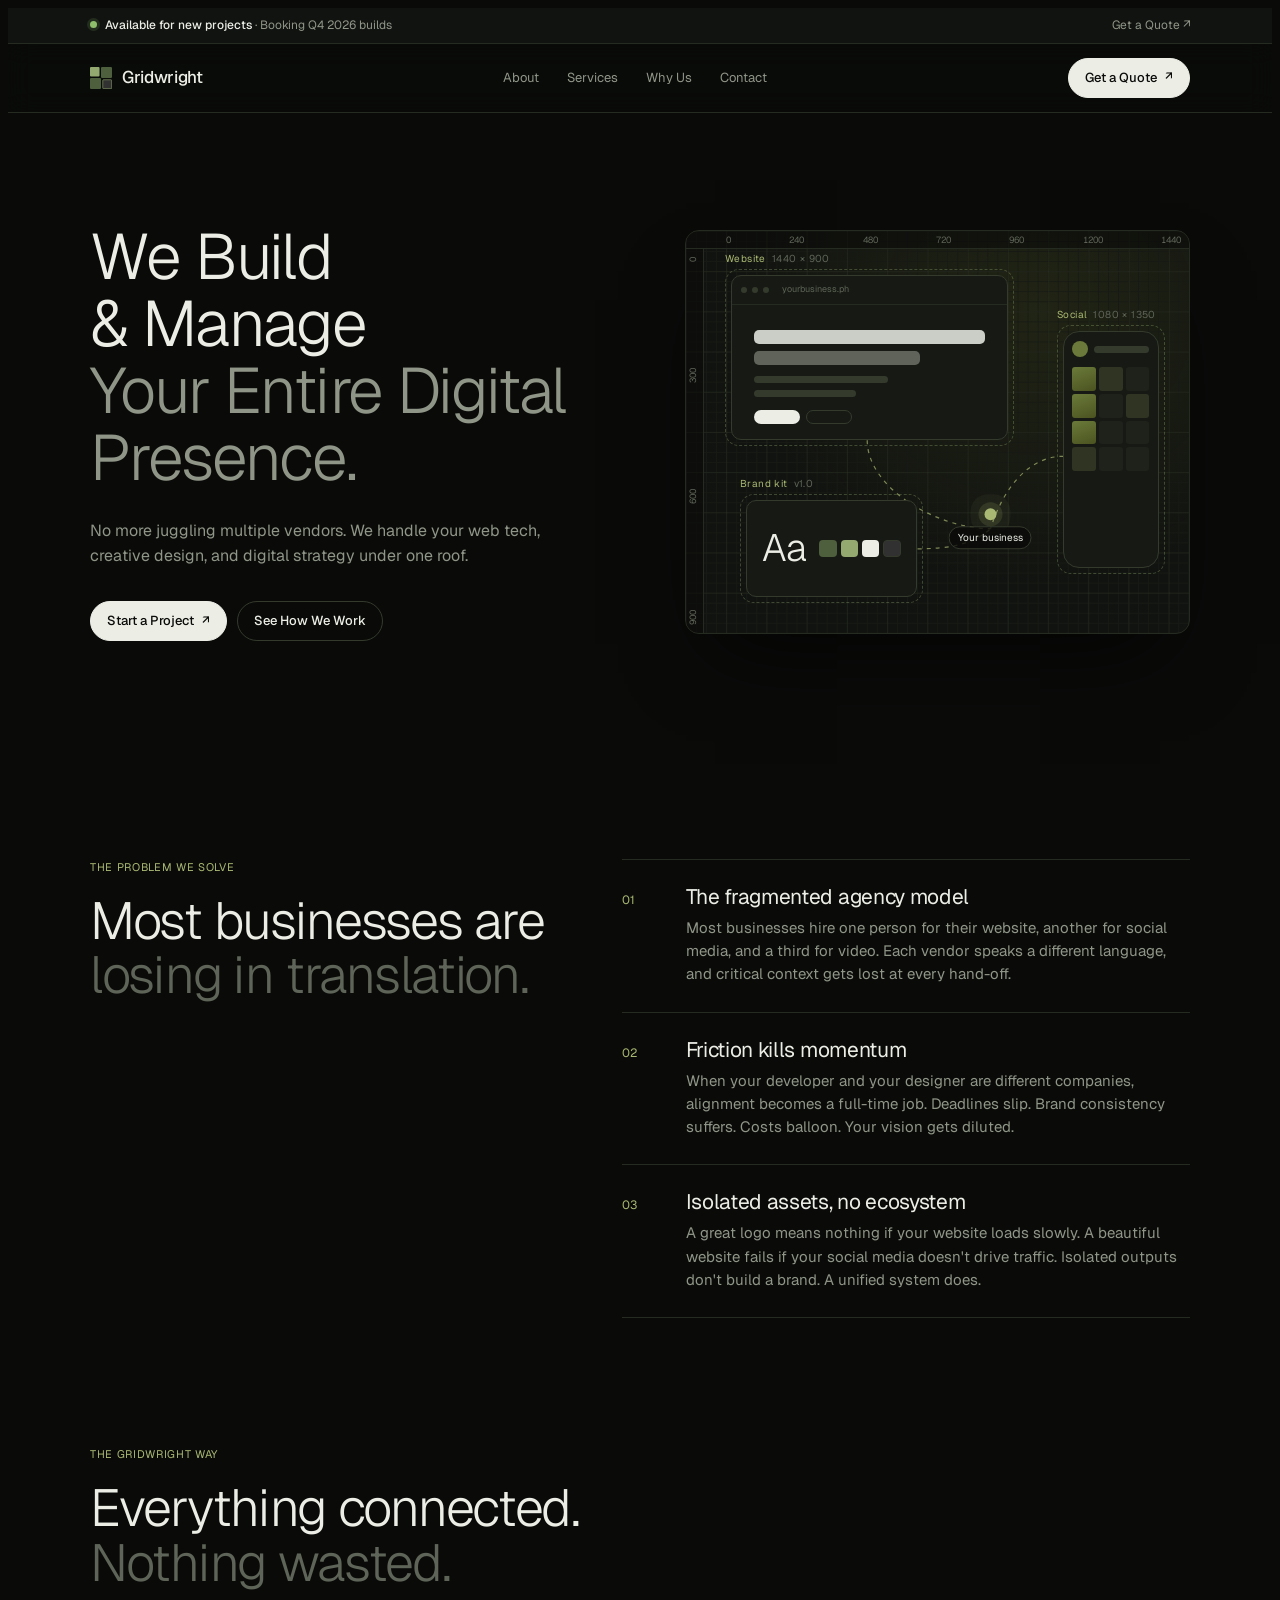
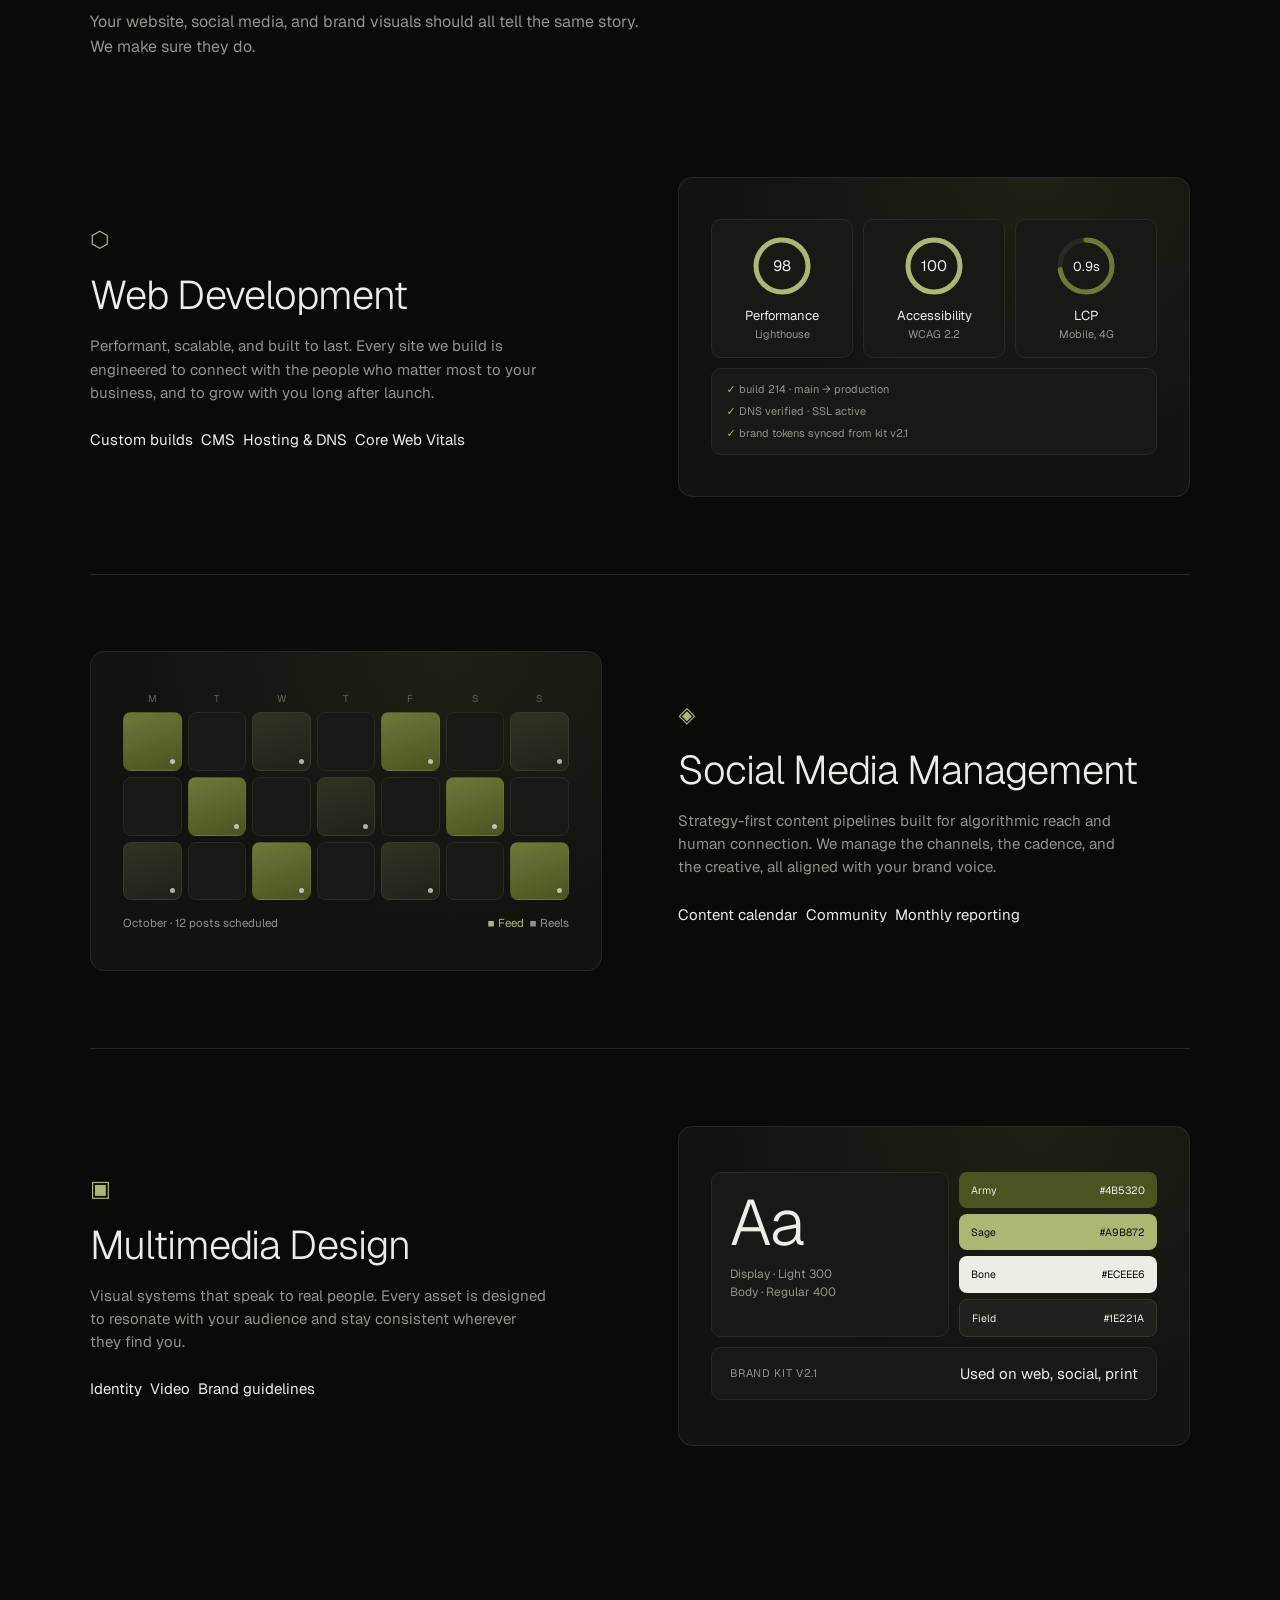
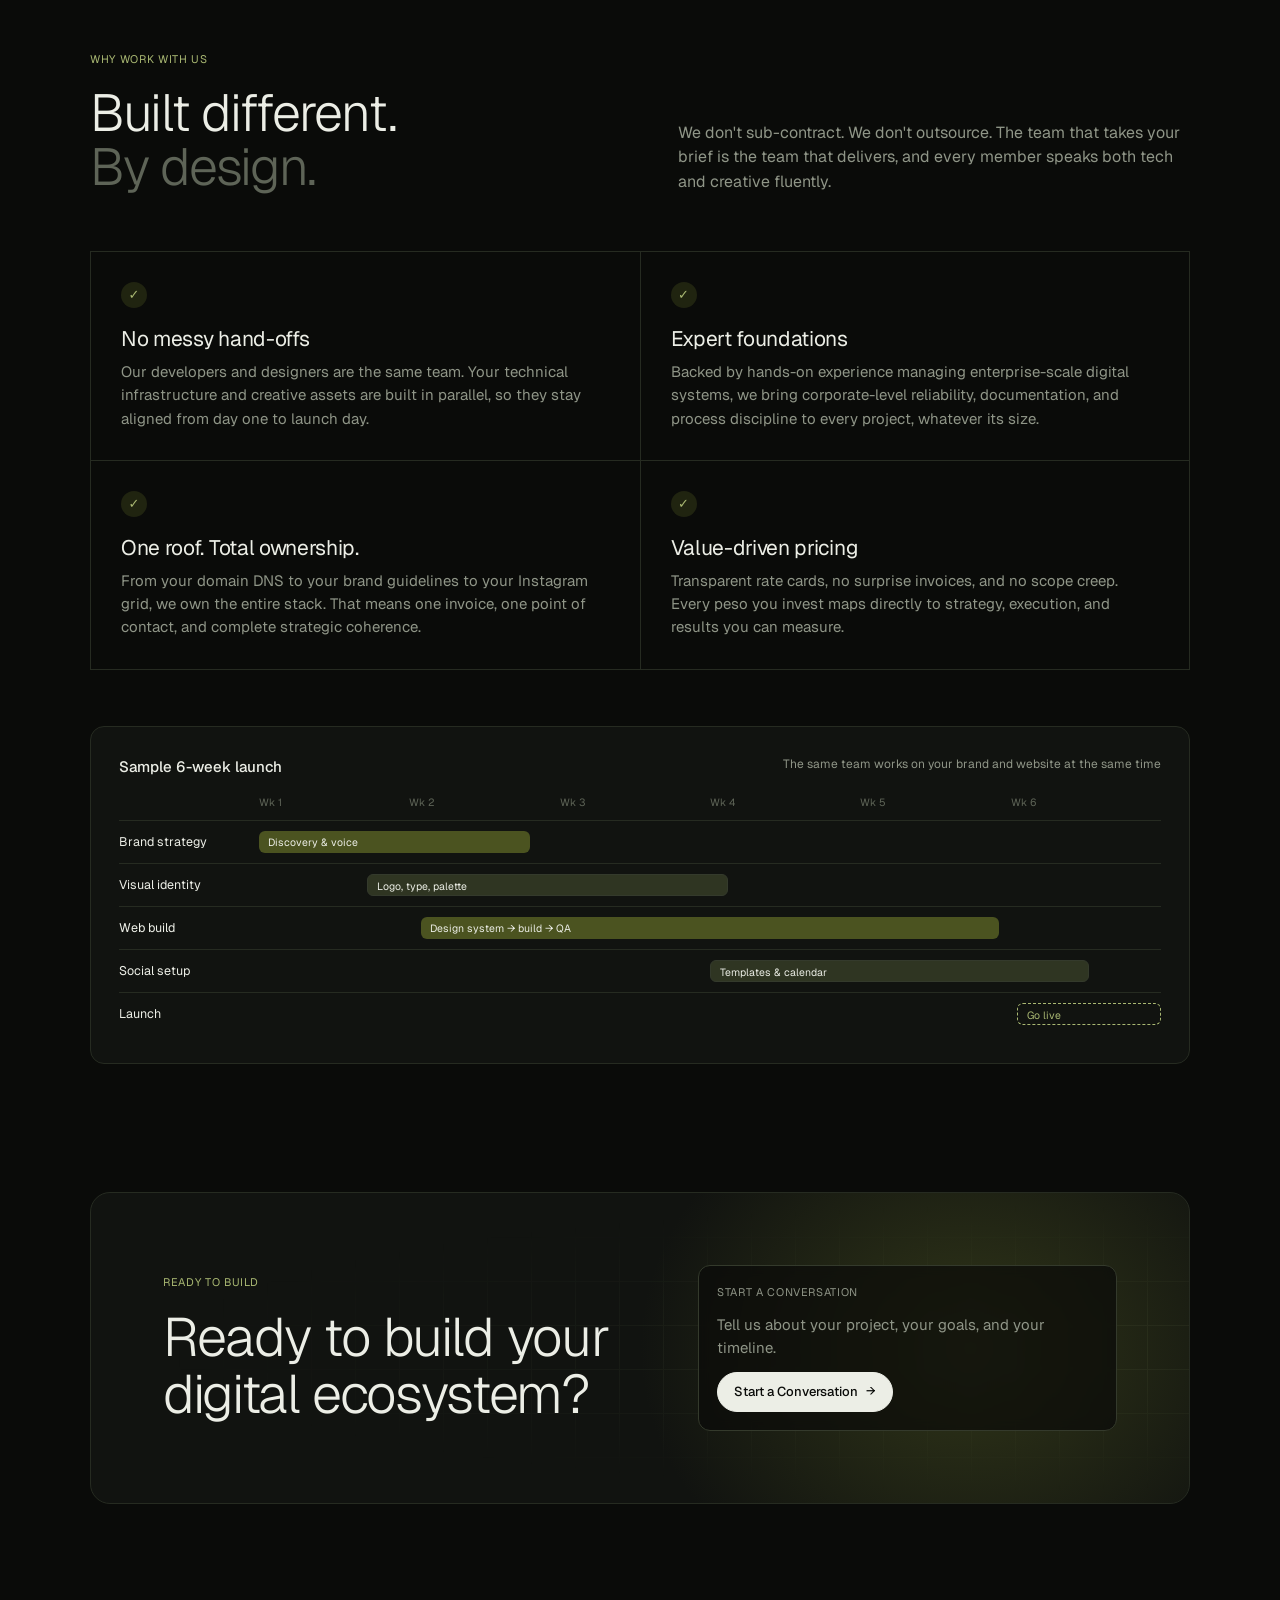
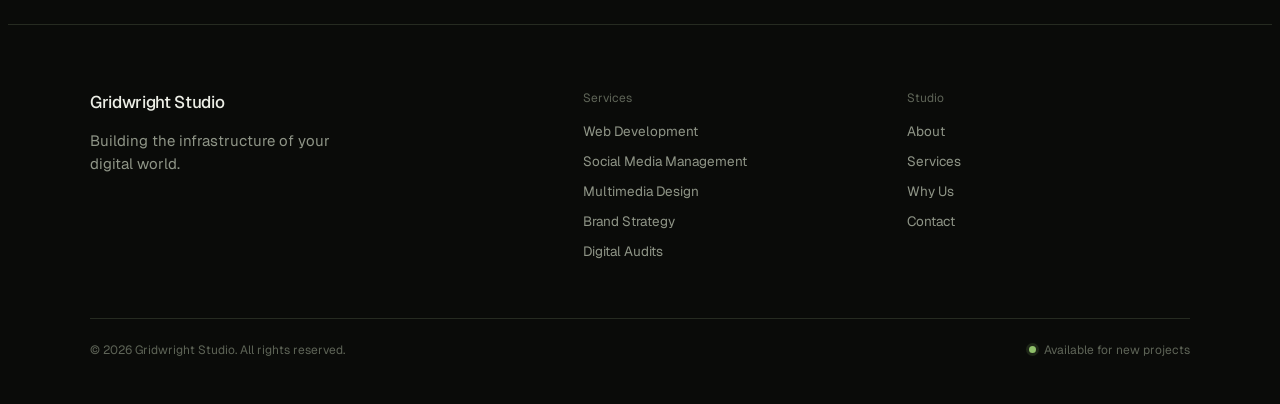
<file: index.html>
<!doctype html>
<html lang="en">
<head>
<meta charset="utf-8">
<meta name="viewport" content="width=device-width, initial-scale=1">
<meta name="description" content="Gridwright Studio builds and manages your entire digital presence. Web development, social media management, and multimedia design from one team, under one roof.">
<link rel="canonical" href="https://gridwrightstudio.com/">
<meta name="robots" content="index, follow, max-image-preview:large">
<meta name="theme-color" content="#0A0B09">

<!-- Icons (Google search results use these) -->
<link rel="icon" href="/favicon.ico" sizes="48x48">
<link rel="icon" href="/favicon.svg" type="image/svg+xml">
<link rel="icon" href="/favicon-96.png" type="image/png" sizes="96x96">
<link rel="apple-touch-icon" href="/apple-touch-icon.png">
<link rel="manifest" href="/site.webmanifest">

<!-- Link previews (Facebook, Messenger, LinkedIn, X, Viber) -->
<meta property="og:type" content="website">
<meta property="og:site_name" content="Gridwright Studio">
<meta property="og:url" content="https://gridwrightstudio.com/">
<meta property="og:title" content="Gridwright Studio | We Build &amp; Manage Your Entire Digital Presence">
<meta property="og:description" content="Gridwright Studio builds and manages your entire digital presence. Web development, social media management, and multimedia design from one team, under one roof.">
<meta property="og:image" content="https://gridwrightstudio.com/og-image.png">
<meta property="og:image:width" content="1200">
<meta property="og:image:height" content="630">
<meta property="og:image:alt" content="Gridwright Studio logo with the headline We Build and Manage Your Entire Digital Presence">
<meta name="twitter:card" content="summary_large_image">
<meta name="twitter:title" content="Gridwright Studio">
<meta name="twitter:description" content="Gridwright Studio builds and manages your entire digital presence. Web development, social media management, and multimedia design from one team, under one roof.">
<meta name="twitter:image" content="https://gridwrightstudio.com/og-image.png">

<script type="application/ld+json">
{
 "@context": "https://schema.org",
 "@graph": [
  {
   "@type": "Organization",
   "@id": "https://gridwrightstudio.com/#org",
   "name": "Gridwright Studio",
   "url": "https://gridwrightstudio.com/",
   "logo": "https://gridwrightstudio.com/icon-512.png",
   "image": "https://gridwrightstudio.com/og-image.png",
   "description": "Gridwright Studio builds and manages your entire digital presence. Web development, social media management, and multimedia design from one team, under one roof.",
   "slogan": "Building the infrastructure of your digital world."
  },
  {
   "@type": "WebSite",
   "@id": "https://gridwrightstudio.com/#website",
   "url": "https://gridwrightstudio.com/",
   "name": "Gridwright Studio",
   "publisher": {
    "@id": "https://gridwrightstudio.com/#org"
   }
  },
  {
   "@type": "ProfessionalService",
   "name": "Gridwright Studio",
   "url": "https://gridwrightstudio.com/",
   "image": "https://gridwrightstudio.com/og-image.png",
   "parentOrganization": {
    "@id": "https://gridwrightstudio.com/#org"
   },
   "hasOfferCatalog": {
    "@type": "OfferCatalog",
    "name": "Services",
    "itemListElement": [
     {
      "@type": "Offer",
      "itemOffered": {
       "@type": "Service",
       "name": "Web Development"
      }
     },
     {
      "@type": "Offer",
      "itemOffered": {
       "@type": "Service",
       "name": "Social Media Management"
      }
     },
     {
      "@type": "Offer",
      "itemOffered": {
       "@type": "Service",
       "name": "Multimedia Design"
      }
     },
     {
      "@type": "Offer",
      "itemOffered": {
       "@type": "Service",
       "name": "Brand Strategy"
      }
     },
     {
      "@type": "Offer",
      "itemOffered": {
       "@type": "Service",
       "name": "Digital Audits"
      }
     }
    ]
   }
  }
 ]
}
</script>

<title>Gridwright Studio | Web Development, Social Media &amp; Multimedia Design</title>
<link rel="preconnect" href="https://fonts.googleapis.com">
<link rel="preconnect" href="https://fonts.gstatic.com" crossorigin>
<link rel="stylesheet" href="https://fonts.googleapis.com/css2?family=Geist:wght@300;400;500&display=swap">
<style>
:root{
  color-scheme: dark;
  --bg:#0A0B09;
  --surface:#111310;
  --panel:#171A14;
  --panel-2:#1E221A;
  --line:#262B21;
  --line-2:#343A2C;
  --text:#ECEEE6;
  --muted:#8F9587;
  --faint:#5E6457;
  --olive:#4B5320;      /* army green */
  --olive-2:#6B7A3A;
  --olive-hi:#A9B872;   /* legible accent on black */
  --ok:#8FBF6A;
  --warn:#D9A55B;
  --sans:"Geist","Helvetica Neue",Arial,system-ui,sans-serif;
  --mono:"Geist","Helvetica Neue",Arial,system-ui,sans-serif;
  --r:14px;
}
*{box-sizing:border-box}
html{scroll-behavior:smooth}
body{background:var(--bg);color:var(--text);font-family:var(--sans);font-size:15px;line-height:1.55;-webkit-font-smoothing:antialiased}
a{color:inherit;text-decoration:none}
.wrap{max-width:1180px;margin-inline:auto;padding-inline:clamp(16px,4vw,40px)}
h1,h2,h3{font-weight:300;letter-spacing:-.025em;line-height:1.05;margin:0;text-wrap:balance}
p{margin:0}
.mono{font-family:var(--mono);font-size:11px;letter-spacing:.06em;text-transform:uppercase}
:focus-visible{outline:2px solid var(--olive-hi);outline-offset:3px;border-radius:6px}

/* announce + nav */
.announce{border-bottom:1px solid var(--line);background:var(--surface);font-size:12px;color:var(--muted)}
.announce .wrap{display:flex;justify-content:space-between;align-items:center;gap:16px;padding-block:8px}
.announce b{color:var(--text);font-weight:500}
.dot{display:inline-block;width:7px;height:7px;border-radius:50%;background:var(--ok);margin-right:8px;box-shadow:0 0 0 3px rgba(143,191,106,.15);vertical-align:1px}
nav{position:sticky;top:env(safe-area-inset-top,0px);z-index:10;background:rgba(10,11,9,.82);backdrop-filter:blur(12px);border-bottom:1px solid var(--line)}
nav .wrap{display:flex;align-items:center;justify-content:space-between;gap:20px;padding-block:14px}
.logo{display:flex;align-items:center;gap:10px;font-weight:500;font-size:17px;letter-spacing:-.02em}
.logo svg{width:22px;height:22px}
.links{display:flex;gap:28px;font-size:13px;color:var(--muted)}
.links a:hover{color:var(--text)}
.btn{display:inline-flex;align-items:center;gap:8px;font-size:13px;font-weight:500;padding:9px 16px;border-radius:999px;background:var(--text);color:var(--bg);border:1px solid var(--text);cursor:pointer;font-family:inherit;transition:background .2s,color .2s}
.btn:hover{background:var(--olive-hi);border-color:var(--olive-hi)}
.btn.ghost{background:transparent;color:var(--text);border-color:var(--line-2)}
.btn.ghost:hover{border-color:var(--olive-hi);color:var(--olive-hi);background:transparent}
.arr{font-size:12px}

/* hero */
.hero{padding-block:clamp(56px,9vw,110px) clamp(48px,7vw,90px);display:grid;grid-template-columns:1.05fr 1fr;gap:clamp(32px,5vw,64px);align-items:center}
.hero h1{font-size:clamp(42px,5vw,72px)}
.hero h1 span{color:var(--muted)}
.hero .lede{max-width:44ch;color:var(--muted);margin-top:28px;font-size:16px}
.hero .ctas{display:flex;gap:10px;flex-wrap:wrap;margin-top:32px}

/* blueprint canvas hero */
.bp{position:relative;aspect-ratio:5/4;max-width:100%;border:1px solid var(--line);border-radius:var(--r);overflow:hidden;background:
 linear-gradient(rgba(147,169,112,.07) 1px,transparent 1px) 0 0/100% 10%,
 linear-gradient(90deg,rgba(147,169,112,.07) 1px,transparent 1px) 0 0/8% 100%,
 linear-gradient(#171a14 1px,transparent 1px) 0 0/100% 2.5%,
 linear-gradient(90deg,#171a14 1px,transparent 1px) 0 0/2% 100%,
 radial-gradient(ellipse at 70% 20%,rgba(75,83,32,.28),transparent 60%),var(--surface);
 box-shadow:0 40px 80px -30px rgba(0,0,0,.8)}
.bp-ruler{position:absolute;display:flex;justify-content:space-between;font-size:9px;color:var(--faint);font-variant-numeric:tabular-nums;pointer-events:none}
.bp-ruler.x{left:0;right:0;top:0;height:18px;padding:3px 8px 0 8%;border-bottom:1px solid var(--line);background:rgba(10,11,9,.6)}
.bp-ruler.y{top:18px;bottom:0;left:0;width:18px;flex-direction:column;padding:8px 0;align-items:center;border-right:1px solid var(--line);background:rgba(10,11,9,.6)}
.bp-ruler.y span{writing-mode:vertical-rl;transform:rotate(180deg)}
.bp-obj{position:absolute;border-radius:10px;background:var(--panel);border:1px solid var(--line-2);animation:bpIn .9s cubic-bezier(.2,.7,.2,1) both}
.bp-obj::before{content:"";position:absolute;inset:-7px;border:1px dashed rgba(147,169,112,.35);border-radius:14px;pointer-events:none}
.bp-tag{position:absolute;top:-25px;left:-7px;font-size:10px;letter-spacing:.04em;color:var(--olive-hi);display:flex;gap:6px;align-items:center;white-space:nowrap}
.bp-tag i{font-style:normal;color:var(--faint)}
.bp-web{left:9%;top:11%;width:55%;height:41%;animation-delay:.1s}
.bp-phone{left:75%;top:25%;width:19%;height:59%;border-radius:16px;animation-delay:.3s}
.bp-brand{left:12%;top:67%;width:34%;height:24%;animation-delay:.5s}
.bp-bar{display:flex;gap:5px;align-items:center;padding:7px 9px;border-bottom:1px solid var(--line)}
.bp-bar b{width:6px;height:6px;border-radius:50%;background:var(--line-2)}
.bp-bar span{margin-left:8px;font-size:9px;color:var(--faint)}
.bp-l{height:7px;border-radius:4px;background:var(--line-2)}
.bp-web .in{padding:9% 8%;display:grid;gap:7px}
.bp-web .h{height:14px;border-radius:5px;background:var(--text);opacity:.85}
.bp-web .h.d{background:var(--muted);opacity:.6;width:72%}
.bp-web .btns{display:flex;gap:6px;margin-top:6px}
.bp-web .btns i{width:46px;height:14px;border-radius:9px;background:var(--text)}
.bp-web .btns i+i{background:none;border:1px solid var(--line-2)}
.bp-phone .in{padding:10% 9%;display:grid;gap:6px}
.bp-phone .prof{display:flex;gap:6px;align-items:center}
.bp-phone .prof b{width:16px;height:16px;border-radius:50%;background:var(--olive-2)}
.bp-phone .feed{display:grid;grid-template-columns:repeat(3,1fr);gap:3px;margin-top:4px}
.bp-phone .feed i{aspect-ratio:1;border-radius:3px;background:var(--panel-2)}
.bp-phone .feed i:nth-child(3n+1){background:linear-gradient(160deg,var(--olive-2),var(--olive))}
.bp-phone .feed i:nth-child(4n+2){background:#2F3522}
.bp-brand .in{display:grid;grid-template-columns:auto 1fr;gap:10%;align-items:center;height:100%;padding:0 9%}
.bp-brand .aa{font-size:clamp(22px,3vw,38px);font-weight:300;letter-spacing:-.04em;line-height:1}
.bp-brand .sw{display:grid;grid-template-columns:repeat(4,1fr);gap:4px}
.bp-brand .sw i{aspect-ratio:1;border-radius:4px}
.bp-links{position:absolute;inset:0;width:100%;height:100%;pointer-events:none}
.bp-links path{fill:none;stroke:var(--olive-hi);stroke-width:1.2;vector-effect:non-scaling-stroke;stroke-dasharray:4 5;opacity:.7;animation:bpFlow 1.6s linear infinite}
.bp-node{position:absolute;left:60.5%;top:74%;transform:translate(-50%,-50%);display:grid;justify-items:center;gap:6px;animation:bpFade .9s .7s both}
.bp-node b{width:12px;height:12px;border-radius:50%;background:var(--olive-hi);box-shadow:0 0 0 6px rgba(169,184,114,.15),0 0 0 14px rgba(169,184,114,.06)}
.bp-node span{font-size:10px;color:var(--text);background:rgba(10,11,9,.8);border:1px solid var(--line-2);padding:3px 8px;border-radius:99px;white-space:nowrap}
.bp-cross{position:absolute;inset:0;pointer-events:none;opacity:0;transition:opacity .2s}
.bp:hover .bp-cross{opacity:1}
.bp-cross .v,.bp-cross .h{position:absolute;background:rgba(169,184,114,.35)}
.bp-cross .v{top:0;bottom:0;width:1px} .bp-cross .h{left:0;right:0;height:1px}
.bp-cross .lbl{position:absolute;font-size:9px;color:var(--olive-hi);font-variant-numeric:tabular-nums;background:rgba(10,11,9,.85);padding:2px 5px;border-radius:4px;transform:translate(8px,8px)}
@keyframes bpIn{from{opacity:0;transform:translateY(10px) scale(.97)}to{opacity:1;transform:none}}
@keyframes bpFlow{to{stroke-dashoffset:-18}}
@keyframes bpFade{from{opacity:0}to{opacity:1}}
@media (max-width:560px){.bp-web .in{padding:7% 7%;gap:4px}.bp-web .h{height:8px}.bp-web .bp-l{display:none}.bp-web .btns{margin-top:2px}.bp-web .btns i{width:28px;height:9px}.bp-bar{padding:5px 7px}.bp-phone .in{gap:4px}.bp-brand .aa{font-size:18px}.bp-tag{font-size:8px;top:-19px}.bp-tag i{display:none}.bp-node span{font-size:8px}.bp-ruler{display:none}}
@media (prefers-reduced-motion:reduce){.bp-obj,.bp-node{animation:none}.bp-links path{animation:none}}

/* stats */
.stats{border-block:1px solid var(--line)}
.stats .wrap{display:grid;grid-template-columns:repeat(4,1fr)}
.stat{padding:28px 22px;border-left:1px solid var(--line)}
.stat:first-child{border-left:0;padding-left:0}
.stat .v{font-size:clamp(30px,4vw,44px);font-weight:300;letter-spacing:-.03em;font-variant-numeric:tabular-nums}
.stat .l{color:var(--muted);font-size:13px;margin-top:2px}

/* marquee */
.marquee{overflow:hidden;border-bottom:1px solid var(--line);padding-block:18px;mask-image:linear-gradient(90deg,transparent,#000 10%,#000 90%,transparent)}
.track{display:flex;gap:44px;width:max-content;animation:slide 38s linear infinite;color:var(--muted);font-size:14px}
.track span{display:flex;align-items:center;gap:44px;white-space:nowrap}
.track span::after{content:"";width:5px;height:5px;background:var(--olive-2);transform:rotate(45deg)}
@keyframes slide{to{transform:translateX(-50%)}}

/* sections */
section{padding-block:clamp(72px,10vw,130px)}
.eyebrow{color:var(--olive-hi);margin-bottom:18px}
.h2{font-size:clamp(32px,4.4vw,52px)}
.h2 .dim{color:var(--faint)}
.intro{max-width:52ch;color:var(--muted);margin-top:20px;font-size:16px}

/* problem */
.problem-grid{display:grid;grid-template-columns:1fr 1.25fr;gap:clamp(32px,6vw,80px);align-items:start}
.plist{display:grid;border-top:1px solid var(--line)}
.pitem{display:grid;grid-template-columns:48px 1fr;gap:16px;padding-block:26px;border-bottom:1px solid var(--line)}
.pitem .n{font-family:var(--mono);font-size:12px;color:var(--olive-hi);padding-top:5px}
.pitem h3{font-size:21px;font-weight:400;margin-bottom:8px;letter-spacing:-.015em}
.pitem p{color:var(--muted);max-width:58ch}

/* split feature rows */
.feat{display:grid;grid-template-columns:1fr 1fr;gap:clamp(32px,6vw,80px);align-items:center;padding-block:clamp(48px,6vw,80px)}
.feat + .feat{border-top:1px solid var(--line)}
.feat.flip .copy{order:2}
.feat .ico{font-size:22px;color:var(--olive-hi);margin-bottom:18px}
.feat h3{font-size:clamp(28px,3.4vw,40px)}
.feat p{color:var(--muted);margin-top:18px;max-width:46ch}
.feat .tags{display:flex;flex-wrap:wrap;gap:8px;margin-top:24px}
.stage{background:var(--surface);border:1px solid var(--line);border-radius:var(--r);padding:clamp(18px,3vw,32px);min-height:320px;display:grid;place-items:center;background-image:radial-gradient(ellipse at 70% 0%,rgba(75,83,32,.22),transparent 60%)}
.stage > *{width:100%}

/* web mock: vitals */
.vitals{display:grid;grid-template-columns:repeat(3,1fr);gap:10px}
.gauge{background:var(--panel);border:1px solid var(--line);border-radius:10px;padding:14px;text-align:center}
.gauge svg{width:64px;height:64px;display:block;margin:0 auto 8px}
.gauge .k{font-size:11px;color:var(--muted)}
.gauge .val{font-size:13px;font-variant-numeric:tabular-nums}
.deploy{margin-top:10px;background:var(--panel);border:1px solid var(--line);border-radius:10px;padding:12px 14px;font-family:var(--mono);font-size:11px;color:var(--muted);display:grid;gap:5px}
.deploy .g{color:var(--ok)}

/* social mock: calendar */
.cal{display:grid;grid-template-columns:repeat(7,1fr);gap:6px}
.cal .dh{font-size:10px;color:var(--faint);text-align:center;font-family:var(--mono)}
.cell{aspect-ratio:1;border-radius:8px;background:var(--panel);border:1px solid var(--line);position:relative;max-width:100%}
.cell.p{background:linear-gradient(160deg,var(--olive-2),var(--olive));border-color:transparent}
.cell.p.alt{background:linear-gradient(160deg,#2F3522,#1E221A);border-color:var(--line-2)}
.cell.p::after{content:"";position:absolute;inset:auto 6px 6px auto;width:5px;height:5px;border-radius:50%;background:var(--text);opacity:.7}
.cal-legend{display:flex;justify-content:space-between;gap:10px;flex-wrap:wrap;margin-top:14px;font-size:11.5px;color:var(--muted)}

/* design mock: brand kit */
.kit{display:grid;grid-template-columns:1.2fr 1fr;gap:10px}
.spec{background:var(--panel);border:1px solid var(--line);border-radius:10px;padding:18px}
.spec .aa{font-size:64px;font-weight:300;letter-spacing:-.04em;line-height:1}
.spec .fn{font-size:12px;color:var(--muted);margin-top:10px}
.sw{display:grid;gap:6px}
.sw div{border-radius:8px;padding:10px 12px;font-family:var(--mono);font-size:10.5px;display:flex;justify-content:space-between}
.logo-tile{grid-column:1/-1;background:var(--panel);border:1px solid var(--line);border-radius:10px;padding:14px 18px;display:flex;align-items:center;justify-content:space-between;gap:12px;flex-wrap:wrap}

/* why */
.why-top{display:grid;grid-template-columns:1fr 1fr;gap:clamp(32px,6vw,80px);align-items:end;margin-bottom:56px}
.why-grid{display:grid;grid-template-columns:repeat(2,1fr);border-top:1px solid var(--line);border-left:1px solid var(--line)}
.why{padding:30px;border-right:1px solid var(--line);border-bottom:1px solid var(--line)}
.why .ck{width:26px;height:26px;border-radius:50%;display:grid;place-items:center;background:rgba(75,83,32,.35);color:var(--olive-hi);font-size:13px;margin-bottom:20px}
.why h3{font-size:21px;font-weight:400;letter-spacing:-.015em;margin-bottom:10px}
.why p{color:var(--muted);max-width:52ch}

/* timeline mock */
.gantt{margin-top:56px;background:var(--surface);border:1px solid var(--line);border-radius:var(--r);padding:clamp(18px,3vw,28px);overflow-x:auto}
.gantt-inner{min-width:560px}
.g-head{display:grid;grid-template-columns:140px repeat(6,1fr);font-size:10.5px;color:var(--faint);font-family:var(--mono);padding-bottom:10px;border-bottom:1px solid var(--line)}
.g-row{display:grid;grid-template-columns:140px 1fr;align-items:center;padding-block:10px;border-bottom:1px solid var(--line);font-size:12.5px}
.g-row:last-child{border-bottom:0}
.g-lane{position:relative;height:22px}
.g-bar{position:absolute;top:0;height:22px;border-radius:6px;font-size:10.5px;padding:3px 9px;white-space:nowrap;overflow:hidden;color:var(--text)}
.g-bar.a{background:var(--olive)}
.g-bar.b{background:#2F3522;border:1px solid var(--line-2)}
.g-bar.c{background:transparent;border:1px dashed var(--olive-hi);color:var(--olive-hi)}
.g-cap{display:flex;justify-content:space-between;gap:12px;flex-wrap:wrap;margin-bottom:16px}
.g-cap b{font-weight:500}
.g-cap span{font-size:12px;color:var(--muted)}

/* CTA */
.cta{position:relative;border:1px solid var(--line);border-radius:20px;overflow:hidden;padding:clamp(32px,6vw,72px);background:var(--surface);display:grid;grid-template-columns:1.2fr 1fr;gap:32px;align-items:center}
.cta::before{content:"";position:absolute;inset:0;background-image:linear-gradient(var(--line) 1px,transparent 1px),linear-gradient(90deg,var(--line) 1px,transparent 1px);background-size:44px 44px;mask-image:radial-gradient(ellipse at 85% 50%,#000,transparent 65%);opacity:.7}
.cta::after{content:"";position:absolute;right:-10%;top:-40%;width:60%;height:180%;background:radial-gradient(closest-side,rgba(75,83,32,.55),transparent);pointer-events:none}
.cta > *{position:relative;z-index:1}
.cta h2{font-size:clamp(32px,4.4vw,54px)}
.mailbox{background:rgba(10,11,9,.7);border:1px solid var(--line-2);border-radius:12px;padding:18px;display:grid;gap:12px;backdrop-filter:blur(6px)}
.mailbox .addr{font-family:var(--mono);font-size:14px;user-select:all;word-break:break-all}
.mailbox .acts{display:flex;gap:8px;flex-wrap:wrap}

/* footer */
footer{border-top:1px solid var(--line);padding-block:64px 36px;margin-top:clamp(72px,10vw,120px)}
.f-grid{display:grid;grid-template-columns:1.6fr 1fr 1fr;gap:40px}
.f-grid .tag{color:var(--muted);margin-top:14px;max-width:26ch;font-size:15px}
.f-col h4{font-weight:400;font-size:12px;color:var(--faint);margin:0 0 14px}
.f-col ul{list-style:none;margin:0;padding:0;display:grid;gap:9px;font-size:13.5px;color:var(--muted)}
.f-col a:hover{color:var(--text)}
.f-bottom{display:flex;justify-content:space-between;gap:16px;flex-wrap:wrap;margin-top:56px;padding-top:22px;border-top:1px solid var(--line);font-size:12px;color:var(--faint)}

@media (max-width:900px){
  .links{display:none}
  .hero,.problem-grid,.feat,.why-top,.cta{grid-template-columns:1fr}
  .feat.flip .copy{order:0}
  .stats .wrap{grid-template-columns:repeat(2,1fr)}
  .stat:nth-child(3){border-left:0;padding-left:0}
  .stat:nth-child(n+3){border-top:1px solid var(--line)}
  .f-grid{grid-template-columns:1fr 1fr}
  .f-grid > :first-child{grid-column:1/-1}
}
@media (max-width:560px){
  .announce .hide-sm{display:none}
  .why-grid{grid-template-columns:1fr}
  .vitals{grid-template-columns:1fr 1fr 1fr;gap:6px}
  .gauge{padding:10px 6px}
  .gauge svg{width:48px;height:48px}
  .kit{grid-template-columns:1fr}
  .stat{padding:22px 14px}
  .row{grid-template-columns:1.4fr auto;}
  .row .meta{display:none}
}
@media (prefers-reduced-motion:reduce){
  .track{animation:none}
  html{scroll-behavior:auto}
}
</style>
</head>
<body>

<div class="announce">
  <div class="wrap">
    <span><span class="dot"></span><b>Available for new projects</b><span class="hide-sm"> · Booking Q4 2026 builds</span></span>
    <a href="#contact">Get a Quote ↗</a>
  </div>
</div>

<nav>
  <div class="wrap">
    <a class="logo" href="#top" aria-label="Gridwright Studio home">
      <svg viewBox="0 0 100 100" aria-hidden="true"><rect x="0" y="0" width="43.4" height="43.4" rx="4.5" fill="#93A970"/>
  <rect x="50" y="0" width="50" height="50" rx="5" fill="#4D5F3C"/>
  <rect x="0" y="50" width="50" height="50" rx="5" fill="#4D5F3C"/>
  <rect x="57.975" y="57.975" width="40.65" height="40.65" rx="3.6" fill="#303130" stroke="#93A970" stroke-width="2.75"/></svg>
      Gridwright
    </a>
    <div class="links">
      <a href="#problem">About</a>
      <a href="#way">Services</a>
      <a href="#why">Why Us</a>
      <a href="#contact">Contact</a>
    </div>
    <a class="btn" href="#contact">Get a Quote <span class="arr">↗</span></a>
  </div>
</nav>

<header class="wrap hero" id="top">
  <div>
    <h1>We Build &amp; Manage<br><span>Your Entire Digital Presence.</span></h1>
    <p class="lede">No more juggling multiple vendors. We handle your web tech, creative design, and digital strategy under one roof.</p>
    <div class="ctas">
      <a class="btn" href="#contact">Start a Project <span class="arr">↗</span></a>
      <a class="btn ghost" href="#way">See How We Work</a>
    </div>
  </div>

  <div class="bp" id="bp" role="img" aria-label="A blueprint grid where a website, a social media feed, and a brand kit are drafted side by side and connected to your business">
    <div class="bp-ruler x"><span>0</span><span>240</span><span>480</span><span>720</span><span>960</span><span>1200</span><span>1440</span></div>
    <div class="bp-ruler y"><span>0</span><span>300</span><span>600</span><span>900</span></div>
    <svg class="bp-links" viewBox="0 0 100 100" preserveAspectRatio="none" aria-hidden="true">
      <path d="M36 52 C 36 64, 50 74, 60.5 74"/>
      <path d="M75 56 C 68 56, 63 64, 60.5 74"/>
      <path d="M46 79 C 52 79, 57 78, 60.5 74"/>
    </svg>
    <div class="bp-obj bp-web"><div class="bp-tag">Website <i>1440 × 900</i></div>
      <div class="bp-bar"><b></b><b></b><b></b><span>yourbusiness.ph</span></div>
      <div class="in"><div class="h"></div><div class="h d"></div><div class="bp-l" style="width:58%;margin-top:4px"></div><div class="bp-l" style="width:44%"></div><div class="btns"><i></i><i></i></div></div>
    </div>
    <div class="bp-obj bp-phone"><div class="bp-tag">Social <i>1080 × 1350</i></div>
      <div class="in"><div class="prof"><b></b><div class="bp-l" style="flex:1"></div></div>
        <div class="feed"><i></i><i></i><i></i><i></i><i></i><i></i><i></i><i></i><i></i><i></i><i></i><i></i></div></div>
    </div>
    <div class="bp-obj bp-brand"><div class="bp-tag">Brand kit <i>v1.0</i></div>
      <div class="in"><div class="aa">Aa</div><div class="sw"><i style="background:#4D5F3C"></i><i style="background:#93A970"></i><i style="background:#ECEEE6"></i><i style="background:#303130;border:1px solid #343A2C"></i></div></div>
    </div>
    <div class="bp-node"><b></b><span>Your business</span></div>
    <div class="bp-cross" aria-hidden="true"><div class="v"></div><div class="h"></div><div class="lbl"></div></div>
  </div>
</header>

<section id="problem">
  <div class="wrap problem-grid">
    <div>
      <div class="eyebrow mono">The problem we solve</div>
      <h2 class="h2">Most businesses are <span class="dim">losing in translation.</span></h2>
    </div>
    <div class="plist">
      <div class="pitem"><span class="n">01</span><div><h3>The fragmented agency model</h3><p>Most businesses hire one person for their website, another for social media, and a third for video. Each vendor speaks a different language, and critical context gets lost at every hand-off.</p></div></div>
      <div class="pitem"><span class="n">02</span><div><h3>Friction kills momentum</h3><p>When your developer and your designer are different companies, alignment becomes a full-time job. Deadlines slip. Brand consistency suffers. Costs balloon. Your vision gets diluted.</p></div></div>
      <div class="pitem"><span class="n">03</span><div><h3>Isolated assets, no ecosystem</h3><p>A great logo means nothing if your website loads slowly. A beautiful website fails if your social media doesn't drive traffic. Isolated outputs don't build a brand. A unified system does.</p></div></div>
    </div>
  </div>
</section>

<section id="way" style="padding-top:0">
  <div class="wrap">
    <div class="eyebrow mono">The Gridwright way</div>
    <h2 class="h2">Everything connected.<br><span class="dim">Nothing wasted.</span></h2>
    <p class="intro">Your website, social media, and brand visuals should all tell the same story. We make sure they do.</p>

    <div class="feat" style="margin-top:40px">
      <div class="copy">
        <div class="ico">⬡</div>
        <h3>Web Development</h3>
        <p>Performant, scalable, and built to last. Every site we build is engineered to connect with the people who matter most to your business, and to grow with you long after launch.</p>
        <div class="tags"><span class="pill">Custom builds</span><span class="pill">CMS</span><span class="pill">Hosting &amp; DNS</span><span class="pill">Core Web Vitals</span></div>
      </div>
      <div class="stage">
        <div>
          <div class="vitals">
            <div class="gauge"><svg viewBox="0 0 64 64"><circle cx="32" cy="32" r="26" fill="none" stroke="#262B21" stroke-width="5"/><circle cx="32" cy="32" r="26" fill="none" stroke="#A9B872" stroke-width="5" stroke-linecap="round" stroke-dasharray="160 164" transform="rotate(-90 32 32)"/><text x="32" y="37" text-anchor="middle" fill="#ECEEE6" font-size="15" font-family="Geist, sans-serif">98</text></svg><div class="val">Performance</div><div class="k">Lighthouse</div></div>
            <div class="gauge"><svg viewBox="0 0 64 64"><circle cx="32" cy="32" r="26" fill="none" stroke="#262B21" stroke-width="5"/><circle cx="32" cy="32" r="26" fill="none" stroke="#A9B872" stroke-width="5" stroke-linecap="round" stroke-dasharray="163 164" transform="rotate(-90 32 32)"/><text x="32" y="37" text-anchor="middle" fill="#ECEEE6" font-size="15" font-family="Geist, sans-serif">100</text></svg><div class="val">Accessibility</div><div class="k">WCAG 2.2</div></div>
            <div class="gauge"><svg viewBox="0 0 64 64"><circle cx="32" cy="32" r="26" fill="none" stroke="#262B21" stroke-width="5"/><circle cx="32" cy="32" r="26" fill="none" stroke="#6B7A3A" stroke-width="5" stroke-linecap="round" stroke-dasharray="118 164" transform="rotate(-90 32 32)"/><text x="32" y="37" text-anchor="middle" fill="#ECEEE6" font-size="13" font-family="Geist, sans-serif">0.9s</text></svg><div class="val">LCP</div><div class="k">Mobile, 4G</div></div>
          </div>
          <div class="deploy">
            <span><span class="g">✓</span> build 214 · main → production</span>
            <span><span class="g">✓</span> DNS verified · SSL active</span>
            <span><span class="g">✓</span> brand tokens synced from kit v2.1</span>
          </div>
        </div>
      </div>
    </div>

    <div class="feat flip">
      <div class="copy">
        <div class="ico">◈</div>
        <h3>Social Media Management</h3>
        <p>Strategy-first content pipelines built for algorithmic reach and human connection. We manage the channels, the cadence, and the creative, all aligned with your brand voice.</p>
        <div class="tags"><span class="pill">Content calendar</span><span class="pill">Community</span><span class="pill">Monthly reporting</span></div>
      </div>
      <div class="stage">
        <div>
          <div class="cal">
            <span class="dh">M</span><span class="dh">T</span><span class="dh">W</span><span class="dh">T</span><span class="dh">F</span><span class="dh">S</span><span class="dh">S</span>
            <div class="cell p"></div><div class="cell"></div><div class="cell p alt"></div><div class="cell"></div><div class="cell p"></div><div class="cell"></div><div class="cell p alt"></div>
            <div class="cell"></div><div class="cell p"></div><div class="cell"></div><div class="cell p alt"></div><div class="cell"></div><div class="cell p"></div><div class="cell"></div>
            <div class="cell p alt"></div><div class="cell"></div><div class="cell p"></div><div class="cell"></div><div class="cell p alt"></div><div class="cell"></div><div class="cell p"></div>
          </div>
          <div class="cal-legend"><span>October · 12 posts scheduled</span><span style="color:var(--olive-hi)">■ Feed &nbsp;<span style="color:var(--muted)">■ Reels</span></span></div>
        </div>
      </div>
    </div>

    <div class="feat">
      <div class="copy">
        <div class="ico">▣</div>
        <h3>Multimedia Design</h3>
        <p>Visual systems that speak to real people. Every asset is designed to resonate with your audience and stay consistent wherever they find you.</p>
        <div class="tags"><span class="pill">Identity</span><span class="pill">Video</span><span class="pill">Brand guidelines</span></div>
      </div>
      <div class="stage">
        <div class="kit">
          <div class="spec"><div class="aa">Aa</div><div class="fn">Display · Light 300<br>Body · Regular 400</div></div>
          <div class="sw">
            <div style="background:#4B5320">Army <span>#4B5320</span></div>
            <div style="background:#A9B872;color:#0A0B09">Sage <span>#A9B872</span></div>
            <div style="background:#ECEEE6;color:#0A0B09">Bone <span>#ECEEE6</span></div>
            <div style="background:#1E221A;border:1px solid #343A2C">Field <span>#1E221A</span></div>
          </div>
          <div class="logo-tile"><span class="mono" style="color:var(--muted)">Brand kit v2.1</span><span class="pill olive">Used on web, social, print</span></div>
        </div>
      </div>
    </div>
  </div>
</section>

<section id="why" style="padding-top:0">
  <div class="wrap">
    <div class="why-top">
      <div>
        <div class="eyebrow mono">Why work with us</div>
        <h2 class="h2">Built different.<br><span class="dim">By design.</span></h2>
      </div>
      <p class="intro" style="margin:0">We don't sub-contract. We don't outsource. The team that takes your brief is the team that delivers, and every member speaks both tech and creative fluently.</p>
    </div>

    <div class="why-grid">
      <div class="why"><div class="ck">✓</div><h3>No messy hand-offs</h3><p>Our developers and designers are the same team. Your technical infrastructure and creative assets are built in parallel, so they stay aligned from day one to launch day.</p></div>
      <div class="why"><div class="ck">✓</div><h3>Expert foundations</h3><p>Backed by hands-on experience managing enterprise-scale digital systems, we bring corporate-level reliability, documentation, and process discipline to every project, whatever its size.</p></div>
      <div class="why"><div class="ck">✓</div><h3>One roof. Total ownership.</h3><p>From your domain DNS to your brand guidelines to your Instagram grid, we own the entire stack. That means one invoice, one point of contact, and complete strategic coherence.</p></div>
      <div class="why"><div class="ck">✓</div><h3>Value-driven pricing</h3><p>Transparent rate cards, no surprise invoices, and no scope creep. Every peso you invest maps directly to strategy, execution, and results you can measure.</p></div>
    </div>

    <div class="gantt" aria-label="Example project timeline with web and design running in parallel">
      <div class="g-cap"><b>Sample 6-week launch</b><span>The same team works on your brand and website at the same time</span></div>
      <div class="gantt-inner">
        <div class="g-head"><span></span><span>Wk 1</span><span>Wk 2</span><span>Wk 3</span><span>Wk 4</span><span>Wk 5</span><span>Wk 6</span></div>
        <div class="g-row"><span>Brand strategy</span><div class="g-lane"><div class="g-bar a" style="left:0;width:30%">Discovery &amp; voice</div></div></div>
        <div class="g-row"><span>Visual identity</span><div class="g-lane"><div class="g-bar b" style="left:12%;width:40%">Logo, type, palette</div></div></div>
        <div class="g-row"><span>Web build</span><div class="g-lane"><div class="g-bar a" style="left:18%;width:64%">Design system → build → QA</div></div></div>
        <div class="g-row"><span>Social setup</span><div class="g-lane"><div class="g-bar b" style="left:50%;width:42%">Templates &amp; calendar</div></div></div>
        <div class="g-row"><span>Launch</span><div class="g-lane"><div class="g-bar c" style="left:84%;width:16%">Go live</div></div></div>
      </div>
    </div>
  </div>
</section>

<div class="wrap" id="contact">
  <div class="cta">
    <div>
      <div class="eyebrow mono">Ready to build</div>
      <h2>Ready to build your digital ecosystem?</h2>
    </div>
    <div class="mailbox">
      <span class="mono" style="color:var(--muted)">Start a conversation</span>
      <p style="color:var(--muted)">Tell us about your project, your goals, and your timeline.</p>
      <div class="acts">
        <a class="btn" href="mailto:gvlaydia2@up.edu.ph">Start a Conversation <span class="arr">→</span></a>
      </div>
    </div>
  </div>
</div>

<footer>
  <div class="wrap">
    <div class="f-grid">
      <div>
        <a class="logo" href="#top">
          Gridwright Studio
        </a>
        <p class="tag">Building the infrastructure of your digital world.</p>
      </div>
      <div class="f-col"><h4>Services</h4><ul><li><a href="#way">Web Development</a></li><li><a href="#way">Social Media Management</a></li><li><a href="#way">Multimedia Design</a></li><li><a href="#way">Brand Strategy</a></li><li><a href="#contact">Digital Audits</a></li></ul></div>
      <div class="f-col"><h4>Studio</h4><ul><li><a href="#problem">About</a></li><li><a href="#way">Services</a></li><li><a href="#why">Why Us</a></li><li><a href="#contact">Contact</a></li></ul></div>
    </div>
    <div class="f-bottom"><span>© 2026 Gridwright Studio. All rights reserved.</span><span><span class="dot"></span>Available for new projects</span></div>
  </div>
</footer>

<script>
(function(){var bp=document.getElementById('bp');if(!bp)return;var c=bp.querySelector('.bp-cross'),v=c.querySelector('.v'),h=c.querySelector('.h'),l=c.querySelector('.lbl');
bp.addEventListener('pointermove',function(e){var r=bp.getBoundingClientRect(),x=e.clientX-r.left,y=e.clientY-r.top;
v.style.left=x+'px';h.style.top=y+'px';l.style.left=x+'px';l.style.top=y+'px';
l.textContent='x '+Math.round(x/r.width*1440)+' · y '+Math.round(y/r.height*900);});})();
</script>
</body>
</html>
</file>
